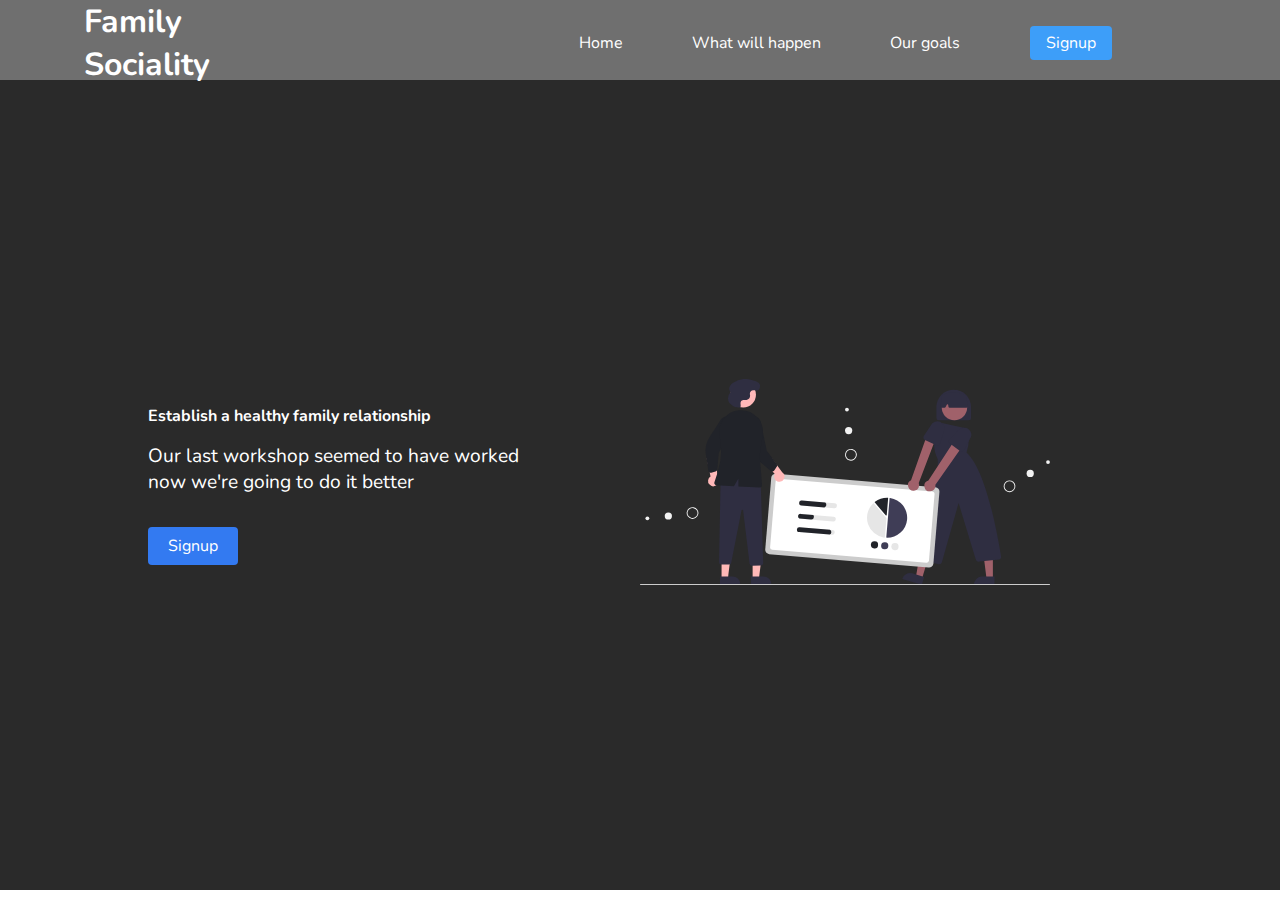
<file: index.html>
<!DOCTYPE html>
<html lang="en">
<head>
    <meta charset="UTF-8">
    <meta name="viewport" content="width=device-width, initial-scale=1.0">
    <title>Document</title>
    <link rel="preconnect" href="https://fonts.gstatic.com">
    <link href="https://fonts.googleapis.com/css2?family=Nunito:ital@1&display=swap" rel="stylesheet"> 
    <link rel="stylesheet" href="style.css">
    <link rel="stylesheet" href="content.css">
</head>
<body>
 <div class="nav-container">
     <nav class="navbar">
         <h1 id="navbar-logo">Family Sociality</h1>
         <div class="menu-toggle" id="mobile-menu">
             <span class="bar"></span>
             <span class="bar"></span>
             <span class="bar"></span>
         </div>
         <ul class="nav-menu">
             <Li><a href="index.html" class="nav-links">Home</a></Li>
             <Li><a href="Happenings.html" class="nav-links">What will happen</a></Li>
             <Li><a href="Goals.html" class="nav-links">Our goals</a></Li>
             <Li><a href="https://forms.gle/xizN1iNvpUCRDF5q8" class="nav-links nav-links-btn">Signup</a></Li>
         </ul>
     </nav>
 </div>


 <div class="main">
     <div class="main-container">
         <div class="main-content">
             <h1>Establish a healthy family relationship</h1>
             <p>Our last workshop seemed to have worked now we're going to do it better</p>
              <button class="main-btn"><li><a href="https://forms.gle/xizN1iNvpUCRDF5q8">Signup</a></li></button>
         </div>
         <div class="main-img-container">
             <img src="Images/Statistics.svg" alt="" id="main-img">
         </div>
     </div>
 </div>
</body>
</html>
</file>
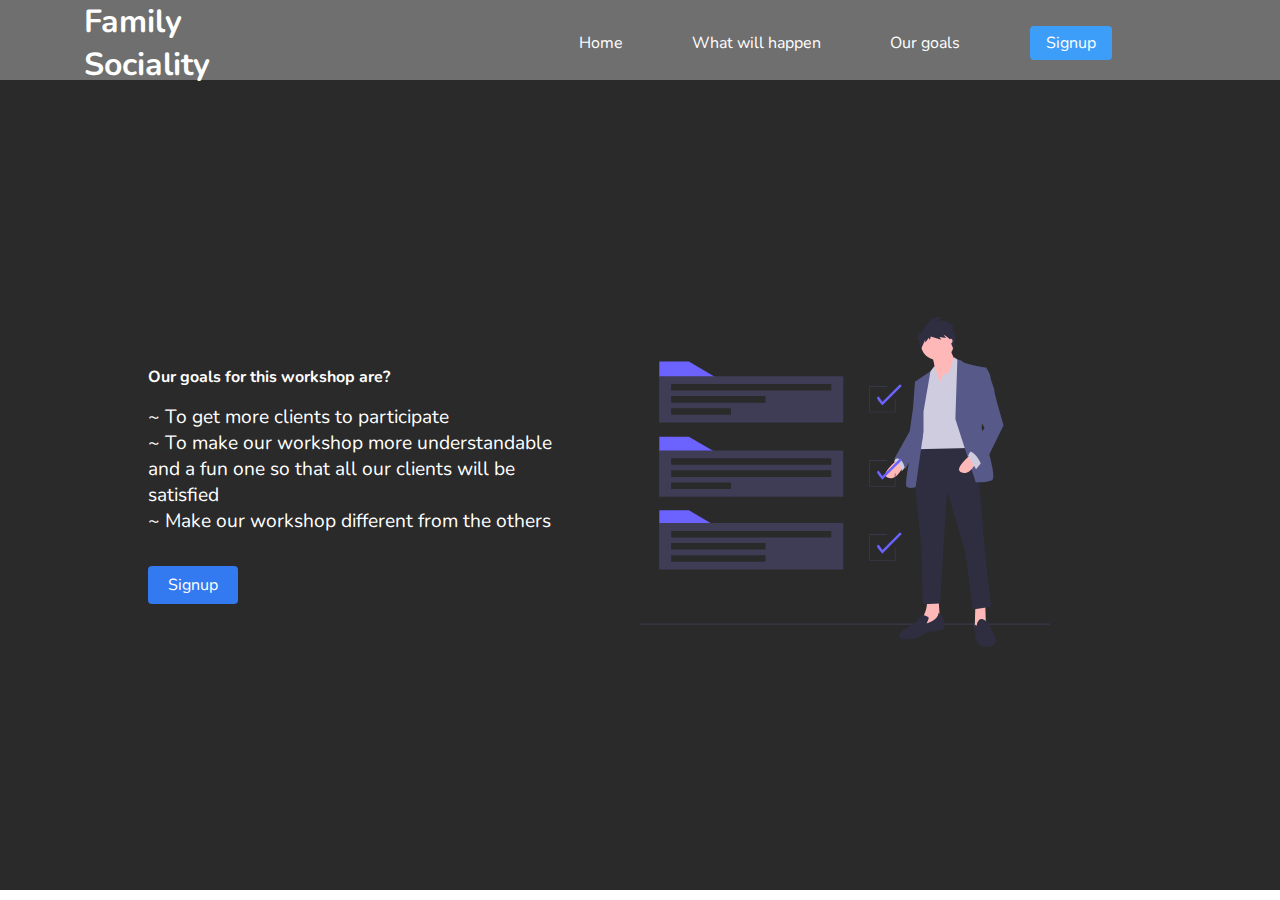
<file: Goals.html>
<!DOCTYPE html>
<html lang="en">
<head>
    <meta charset="UTF-8">
    <meta name="viewport" content="width=device-width, initial-scale=1.0">
    <title>Document</title>
    <link rel="preconnect" href="https://fonts.gstatic.com">
    <link href="https://fonts.googleapis.com/css2?family=Nunito:ital@1&display=swap" rel="stylesheet"> 
    <link rel="stylesheet" href="style.css">
    <link rel="stylesheet" href="content.css">
</head>
<body>
 <div class="nav-container">
     <nav class="navbar">
         <h1 id="navbar-logo">Family Sociality</h1>
         <div class="menu-toggle" id="mobile-menu">
             <span class="bar"></span>
             <span class="bar"></span>
             <span class="bar"></span>
         </div>
         <ul class="nav-menu">
             <Li><a href="index.html" class="nav-links">Home</a></Li>
             <Li><a href="Happenings.html" class="nav-links">What will happen</a></Li>
             <Li><a href="Goals.html" class="nav-links">Our goals</a></Li>
             <Li><a href="https://forms.gle/xizN1iNvpUCRDF5q8" class="nav-links nav-links-btn">Signup</a></Li>
         </ul>
     </nav>
 </div>


 <div class="main">
     <div class="main-container">
         <div class="main-content">
             <h1>Our goals for this workshop are?</h1>
             <p>~ To get more clients to participate<br>
                ~ To make our workshop more understandable and a fun one so that all our clients will be satisfied<br> 
                ~ Make our workshop different from the others<br>
                </p>
              <button class="main-btn"><li><a href="https://forms.gle/xizN1iNvpUCRDF5q8">Signup</a></li></button>
         </div>
         <div class="main-img-container">
             <img src="Images/Goals.svg" alt="" id="main-img">
         </div>
     </div>
 </div>
</body>
</html>
</file>
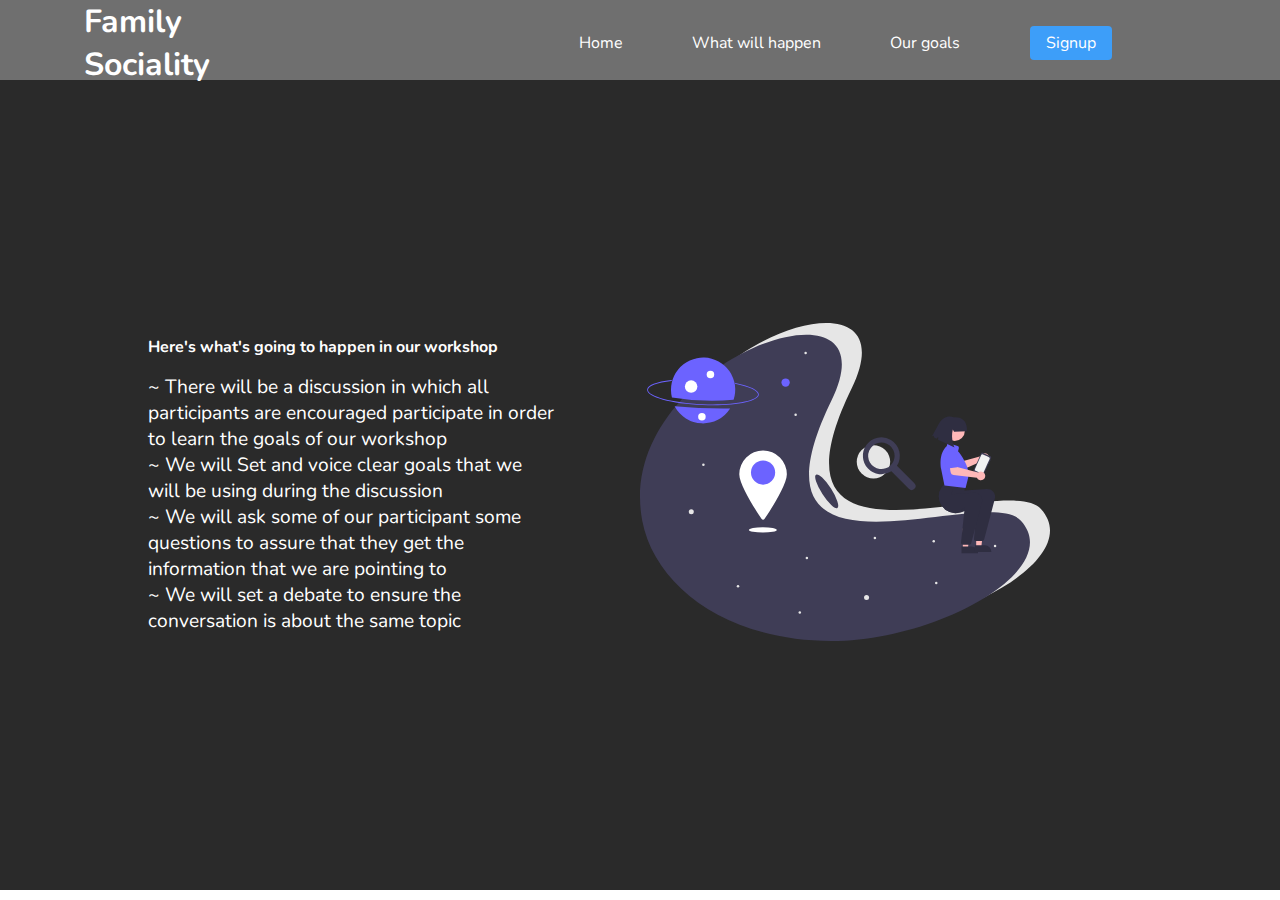
<file: Happenings.html>
<!DOCTYPE html>
<html lang="en">
<head>
    <meta charset="UTF-8">
    <meta name="viewport" content="width=device-width, initial-scale=1.0">
    <title>Document</title>
    <link rel="preconnect" href="https://fonts.gstatic.com">
    <link href="https://fonts.googleapis.com/css2?family=Nunito:ital@1&display=swap" rel="stylesheet"> 
    <link rel="stylesheet" href="style.css">
    <link rel="stylesheet" href="content.css">
</head>
<body>
 <div class="nav-container">
     <nav class="navbar">
         <h1 id="navbar-logo">Family Sociality</h1>
         <div class="menu-toggle" id="mobile-menu">
             <span class="bar"></span>
             <span class="bar"></span>
             <span class="bar"></span>
         </div>
         <ul class="nav-menu">
             <Li><a href="index.html" class="nav-links">Home</a></Li>
             <Li><a href="Happenings.html" class="nav-links">What will happen</a></Li>
             <Li><a href="Goals.html" class="nav-links">Our goals</a></Li>
             <Li><a href="https://forms.gle/xizN1iNvpUCRDF5q8" class="nav-links nav-links-btn">Signup</a></Li>
         </ul>
     </nav>
 </div>


 <div class="main">
     <div class="main-container">
         <div class="main-content">
             <h1>Here's what's going to happen in our workshop</h1>
             <p>
                ~ There will be a discussion in which all participants are encouraged participate in order to learn the goals of our workshop <br>
                ~ We will  Set and voice clear goals that we will be using during the discussion<br>
                ~ We will ask some of our participant some questions to assure that they get the information that we are pointing to<br>
                ~ We will set a debate to ensure the conversation is about the same  topic<br>
            </p>
         </div>
         <div class="main-img-container">
             <img src="Images/Happenings.svg" alt="" id="main-img">
         </div>
     </div>
 </div>
</body>
</html>
</file>
<file: style.css>
*{
   box-sizing: border-box;
   margin: 0;
   padding: 0;
   font-family: 'Nunito', sans-serif;
}

.nav-container{
    width: 100%;
    background-color: rgb(111, 111, 111);
}

li{
    display: inline;
}

.navbar{
    display: grid;
    grid-template-columns: 0.2fr auto 1fr;
    align-items: center;
    height: 80px;
    width: 90%;
    max-width: 1720px;
    margin: auto;
}

#navbar-logo{
    color: white;
    justify-self: start;
    margin-left: 20px;
}

#navbar-logo{
    cursor: pointer;
}

.nav-menu{
    display: grid;
    grid-template-columns: repeat(5, auto);
    list-style: none;
    text-align: center;
    width: 70%;
    justify-self: end;
}

.nav-links{
    color: white;
    text-decoration: none;
}

.nav-links:hover{
    color:  #3d9ef9;
    transition: all 0.2s ease-out;
}

.nav-links-btn{
    background-color: #3d9ef9;
    padding: 6px 16px;
    border-radius: 4px;
}

.nav-links-btn:hover {
    background-color: transparent;
    color: white;
    padding: 5px 15px;
    border-radius: 4px;
    border:solid 1px #3d9ef9;
    transition: all 0.3s ease-out;
}

.menu-toggle .bar{
    width: 25px;
    height: 3px;
    margin:5px auto;
    transition: all 0.3s ease-in-out;
    background: white;
}

@media screen and (max-width: 768px) {
    .nav-container{
        position: relative;
         
    }

    .nav-menu{
        display: grid;
        grid-template-columns: auto;
        background-color: #3d9ef9;
        margin: 0;
        position: absolute;
        top: 80px;
        left: -100%;
        opacity: 0;
        transition: all 0.5s ease;

    }

    #nacbar-logo{
        margin-left: 20px;
    }

    .nav-menu.active{
        background: rgb(43, 43, 43);
        left: 0;
        opacity: 1;
        transition: all 0.5 ease;
    }

    .nav-links{
        text-align: center;
        line-height: 60px;
        width: 100%;
        display: table;
    }

    .nav-links:hover{
        background-color: #3d9ef9;
        color: white;
        transition: all 0.4s ease-out;
    }

    .navbar{
        width:100%;
    }

    .nav-links-btn{
        border: none;
        padding: 0;
        border-radius: 0;
        background-color: rgb(43, 43, 43);
        color: white;
        transition: all 0.4 ease-out;
    }

    .nav-links-btn:hover {
        border: none;
        padding: 0;
        border-radius: 0;
        background-color: #3d9ef9;
        color: white;
        transition: all 0.4 ease;
    }

    #mobile-menu{
        position: absolute;
        top: 20%;
        right: 5%;
        transform: translate(5%, 20%);
    }

    .menu-toggle .bar{
        display: block;
        cursor: pointer;
    }

    .menu-toggle:hover{
        cursor: pointer;
    }

    #mobile-menu.is-active:nth-child(2){
        opacity: 0;
        
    }
    #mobile-menu.is-active:nth-child(1){
        transform: translateY(8px) rotate(45deg);
        
    }
    #mobile-menu.is-active:nth-child(3){
        transform: translateY(-8px) rotate(-45deg);
        
    }
}
</file>
<file: content.css>
.main{
    background-color: rgb(42, 42, 42);
}

.main-container{
    display: grid;
    grid-template-columns: 1fr 1fr;
    align-items: center;
    justify-self: center ;
    width: 80%;
    margin: 0 auto;
    height: 90vh;
    background-color: rgb(42, 42, 42);
}

.main-content {
    justify-self: start;
    margin-left: 20px;
    color: white;
    width: 80%;
}

.main-content h1{
    font-size: 1rem;
}

.main-content p{
    margin-top: 1rem;
    font-size: 1.2rem;
}

.main-btn{
    font-size: 1rem;
    background-color: #337af1 ;
    padding: 8px 20px;
    border: none;
    border-radius: 4px;
    color:white;
    margin-top: 2rem;
    cursor: pointer;
    position: relative;
    transition: all .35s;
    outline: none;
}

.main-btn a{
    position: relative;
    z-index: 2;
    color: white;
    text-decoration: none;
}

.main-btn:after{
    position: absolute;
    content: "";
    top: 0;
    left: 0;
    width: 0;
    height: 100%;
    transition: all .35s;
    border-radius: 4px;
    background: rgb(59, 58, 59) ;
}

.main-btn:hover{
    color:white;

}

.main-btn:hover:after{
    width: 100%;
}

#main-img{
    height: 80%;
    width: 80%;
}

/*   mobile  responsive */
@media screen and (max-width: 768px) {
    .main-container{
        display: grid;
        grid-template-columns: auto;
        align-items: center;
        justify-self: center;
        width: 90%;
        margin: 0 auto;
        height: 90vh;
        background-color: rgb(43, 43, 43);
    }

    .main-content{
        justify-self: center;
        columns: white;
        width: 90%;
        margin: 0;
    }

    .main-content h1{
        font-size: 2.5rem;
    }

    .main-content p{
        margin-top: 1rem;
        font-size: 1.5rem;
    }

    .main-btn{
        padding: 12px;
        margin-top: 2.5rem;
    }


}
</file>
